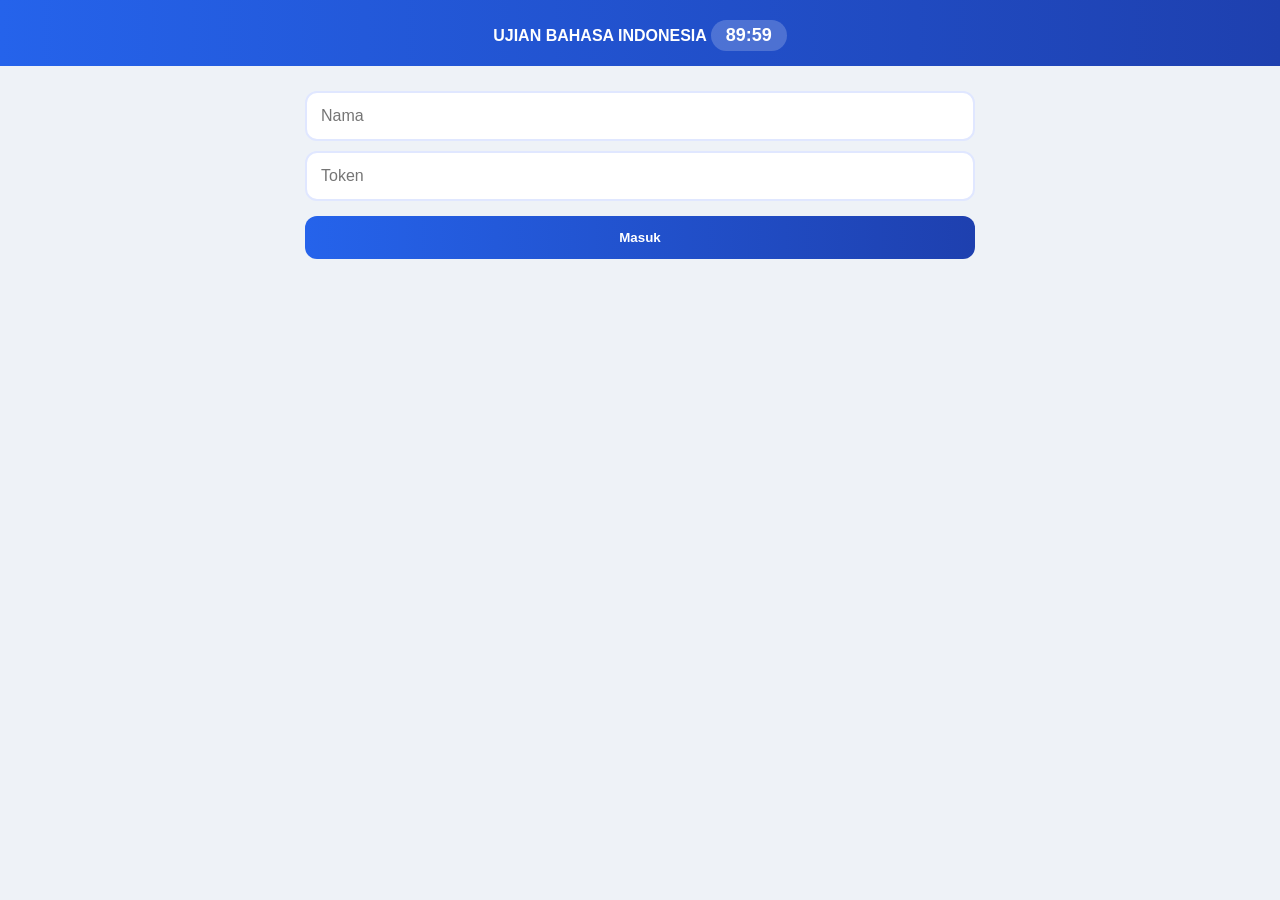
<file: Exam-B.Indonesia.html>
<!DOCTYPE html>
<html lang="id">
<head>
<meta charset="UTF-8">
<meta name="viewport" content="width=device-width, initial-scale=1.0">
<title>ANBK PRO FINAL</title>

<style>
*{box-sizing:border-box;}
body{margin:0;font-family:sans-serif;background:#eef2f7;}

.header{
background:linear-gradient(90deg,#2563eb,#1e40af);
color:#fff;text-align:center;padding:15px;font-weight:bold;
}

#timer{
font-size:18px;margin-top:5px;
background:rgba(255,255,255,0.2);
display:inline-block;padding:5px 15px;border-radius:20px;
}

.timer-warning{background:#dc2626 !important;}

.container{max-width:700px;margin:auto;padding:15px;}

section{display:none;}
section.active{display:block;}

.card{
background:#fff;padding:15px;border-radius:15px;
box-shadow:0 4px 10px rgba(0,0,0,0.08);margin-bottom:15px;
}

textarea,input{
width:100%;padding:14px;margin-top:10px;
border-radius:12px;border:2px solid #e0e7ff;font-size:16px;
}

.opsi{
padding:12px;margin:8px 0;border:2px solid #ddd;
border-radius:10px;cursor:pointer;
}
.opsi.selected{background:#2563eb;color:#fff;}

button{
width:100%;padding:14px;margin-top:15px;
background:linear-gradient(90deg,#2563eb,#1e40af);
color:#fff;border:none;border-radius:12px;font-weight:bold;
}

.btn-row{display:flex;gap:10px;}
.btn-row button{flex:1;}

.nav-wrap{
background:#fff;padding:10px;border-radius:12px;margin-bottom:15px;
}

.nav-grid{
display:grid;
grid-template-columns:repeat(auto-fill,minmax(40px,1fr));
gap:6px;
}

.nav-btn{
height:40px;border:none;border-radius:10px;background:#e5e7eb;
}
.nav-btn.aktif{background:#2563eb;color:#fff;}
.nav-btn.done{background:#16a34a;color:#fff;}
.nav-btn.ragu{background:#f59e0b;color:#fff;}

#notif{
position:fixed;bottom:20px;left:50%;
transform:translateX(-50%);
background:#1e40af;color:#fff;padding:12px 20px;
border-radius:10px;display:none;
}
</style>
</head>

<body>

<div class="header">
UJIAN BAHASA INDONESIA
<div id="timer">90:00</div>
</div>

<div id="notif"></div>

<div class="container">

<section id="login" class="active">
<input id="nama" placeholder="Nama">
<input id="token" placeholder="Token">
<button onclick="mulai()">Masuk</button>
</section>

<section id="isian"></section>
<section id="pg"></section>
<section id="uraian"></section>

</div>

<script>

/* CONFIG */
const URL="https://script.google.com/macros/s/AKfycby3sM_xxbS5INg2HZQXUxn0GVnv7gGxgFBCenBbK2CQqSbe-AJNjPc-BynPzy60WxLR/exec";
const TOKEN="123456";
const KODE_GURU="GURU123";

const KEY_DATA="DATA";
const KEY_TIME="TIME";
const KEY_PEL="PEL";

/* SOAL */
let soalIsian=[
"Dalam menulis surat lamaran pekerjaan, penggunaan bahasa yang _____________ sangat diperlukan agar surat terkesan profesional.",
"Kata 'implementasi' dalam konteks pendidikan bermakna _____________."
];

let soalPG=[
["Teks eksplanasi bertujuan untuk...",["Menjelaskan","Menghibur","Membujuk","Mengarang"]],
["Sinonim abstrak adalah...",["Nyata","Konkret","Tidak nyata","Jelas"]]
];

let soalUraian=[
"Jelaskan teks eksposisi!",
"Jelaskan pentingnya literasi!"
];

/* SYSTEM */
let data=JSON.parse(localStorage.getItem(KEY_DATA))||{isian:[],pg:[],uraian:[]};
let waktu=parseInt(localStorage.getItem(KEY_TIME))||5400;
let pelanggaran=parseInt(localStorage.getItem(KEY_PEL))||0;

let indexPG=0;
let raguPG=JSON.parse(localStorage.getItem("RAGU"))||[];

/* NOTIF */
function notif(t){
notifBox.innerText=t;
notifBox.style.display="block";
setTimeout(()=>notifBox.style.display="none",3000);
}

/* TIMER */
setInterval(()=>{
if(waktu<=0)return;
waktu--;
localStorage.setItem(KEY_TIME,waktu);

let m=Math.floor(waktu/60);
let s=waktu%60;
timer.innerText=(m<10?"0":"")+m+":"+(s<10?"0":"")+s;

if(waktu<=300){
timer.classList.add("timer-warning");
}

if(waktu<=0){
notif("Waktu habis!");
kirim();
}
},1000);

/* LOGIN */
function mulai(){
if(pelanggaran>=3){
let kode=prompt("Kode Guru:");
if(kode!==KODE_GURU)return notif("Salah!");
pelanggaran=0;
localStorage.setItem(KEY_PEL,0);
}

if(!nama.value)return notif("Isi nama!");
if(token.value!==TOKEN)return notif("Token salah!");

login.classList.remove("active");
renderIsian();
}

/* ISIAN */
function renderIsian(){
isian.classList.add("active");

let html="<div class='card'><h3>Isian</h3>";
soalIsian.forEach((s,i)=>{
html+=`${i+1}. ${s}<textarea id="i${i}">${data.isian[i]||""}</textarea>`;
});
html+="<button onclick='kePG()'>Lanjut</button></div>";

isian.innerHTML=html;
}

function kePG(){
data.isian=soalIsian.map((_,i)=>i0(i));
if(data.isian.includes(""))return notif("Isi semua!");
save();
isian.classList.remove("active");
renderPG();
}

function i0(i){return document.getElementById("i"+i).value}

/* PG */
function renderPG(){
pg.classList.add("active");

let html="<div class='nav-wrap'><div class='nav-grid'>";
soalPG.forEach((_,i)=>{
let s=data.pg[i]?"done":"";
let a=i==indexPG?"aktif":"";
let r=raguPG[i]?"ragu":"";
html+=`<button class="nav-btn ${s} ${a} ${r}" onclick="go(${i})">${i+1}</button>`;
});
html+="</div></div>";

let s=soalPG[indexPG];

html+=`<div class='card'><b>${indexPG+1}. ${s[0]}</b>`;
s[1].forEach((o,j)=>{
let val=["A","B","C","D"][j];
let sel=data.pg[indexPG]==val?"selected":"";
html+=`<div class="opsi ${sel}" onclick="pilih('${val}')">${val}. ${o}</div>`;
});

html+=`
<div class="btn-row">
<button onclick="prev()">←</button>
<button onclick="ragu()">Ragu</button>
<button onclick="next()">→</button>
</div>
</div>`;

pg.innerHTML=html;
}

function go(i){indexPG=i;renderPG();}
function pilih(v){data.pg[indexPG]=v;save();renderPG();}
function prev(){if(indexPG>0){indexPG--;renderPG();}}
function next(){
if(!data.pg[indexPG])return notif("Pilih dulu!");
if(indexPG<soalPG.length-1){indexPG++;renderPG();}
else keUraian();
}
function ragu(){
raguPG[indexPG]=!raguPG[indexPG];
localStorage.setItem("RAGU",JSON.stringify(raguPG));
renderPG();
}

/* URAIAN */
function keUraian(){
pg.classList.remove("active");
renderUraian();
}

function renderUraian(){
uraian.classList.add("active");

let html="<div class='card'><h3>Uraian</h3>";
soalUraian.forEach((s,i)=>{
html+=`${i+1}. ${s}<textarea id="u${i}">${data.uraian[i]||""}</textarea>`;
});
html+="<button onclick='kirim()'>Kirim</button></div>";

uraian.innerHTML=html;
}

/* KIRIM */
function kirim(){
data.uraian=soalUraian.map((_,i)=>u0(i));
if(data.uraian.includes(""))return notif("Isi semua!");

fetch(URL,{
method:"POST",
body:JSON.stringify({
nama:nama.value,
isian:data.isian.join("|"),
pg:data.pg.join(","),
uraian:data.uraian.join("|")
})
});

localStorage.clear();
notif("Terkirim!");
}

function u0(i){return document.getElementById("u"+i).value}
function save(){localStorage.setItem(KEY_DATA,JSON.stringify(data));}

/* ANTI KELUAR */
document.addEventListener("visibilitychange",()=>{
if(document.hidden){
pelanggaran++;
localStorage.setItem(KEY_PEL,pelanggaran);
notif("Jangan keluar ("+pelanggaran+"/3)");

if(pelanggaran>=3){
notif("Dikeluarkan!");
setTimeout(()=>location.reload(),1500);
}
}
});

</script>

</body>
</html>
</file>
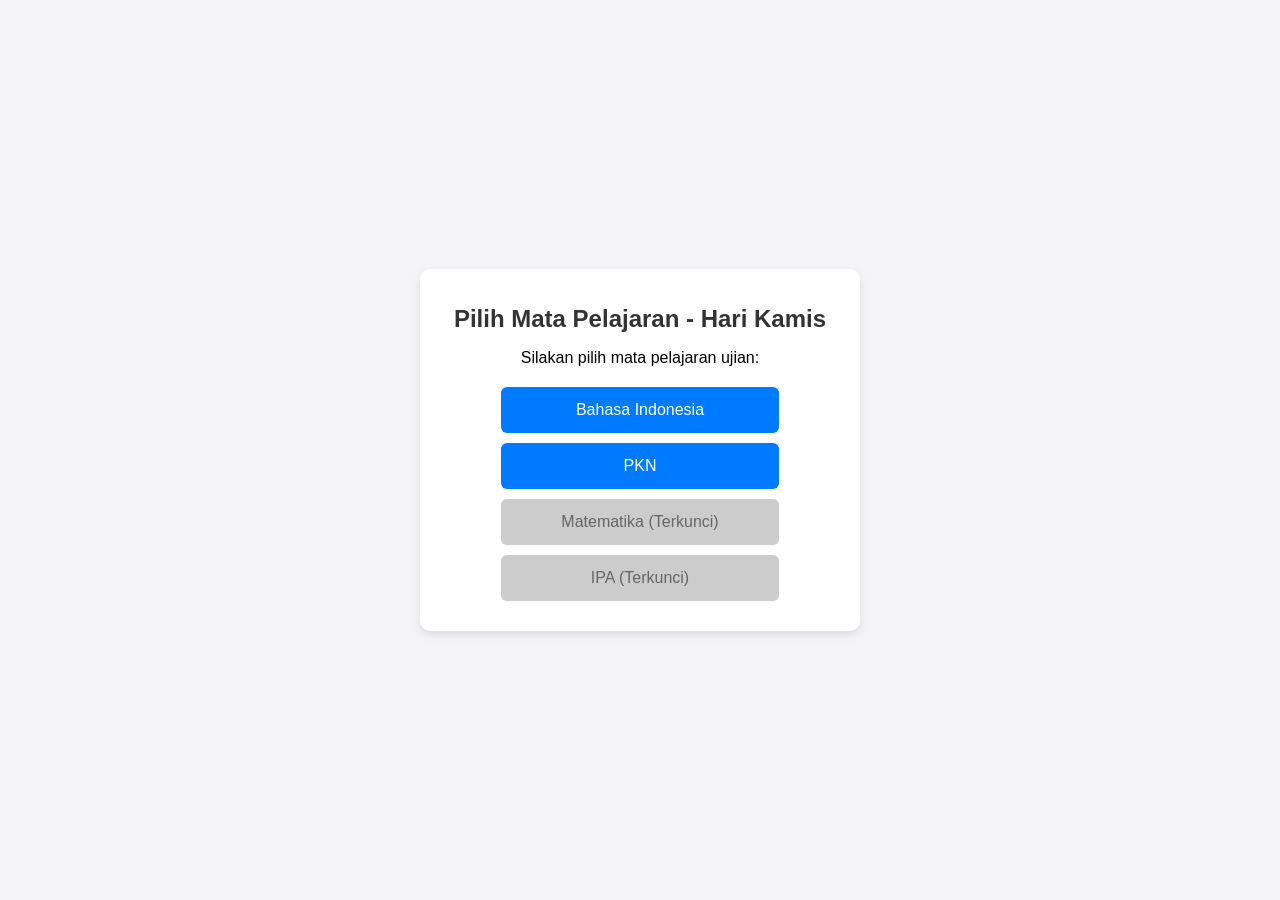
<file: hari-kamis.html>
<!DOCTYPE html>
<html lang="id">
<head>
  <meta charset="UTF-8">
  <meta name="viewport" content="width=device-width, initial-scale=1.0">
  <title>Pilih Hari Senin</title>
  <style>
    body {
      font-family: Arial, sans-serif;
      background-color: #f4f4f9;
      margin: 0;
      padding: 0;
      display: flex;
      justify-content: center;
      align-items: center;
      min-height: 100vh;
    }
    .container {
      width: 90%;
      max-width: 400px;
      text-align: center;
      background: #fff;
      padding: 20px;
      border-radius: 10px;
      box-shadow: 0 4px 8px rgba(0,0,0,0.1);
    }
    h1 {
      font-size: 1.5rem;
      color: #333;
      margin-bottom: 15px;
    }
    p {
      font-size: 1rem;
      margin-bottom: 20px;
    }
    .btn {
      display: block;
      width: 80%;
      max-width: 250px;
      margin: 10px auto;
      padding: 14px;
      background-color: #007bff;
      color: #fff;
      text-decoration: none;
      border-radius: 6px;
      font-size: 1rem;
      transition: 0.3s;
    }
    .btn:hover {
      background-color: #0056b3;
      transform: scale(1.02);
    }
    .locked {
      background-color: #ccc;
      color: #666;
      pointer-events: none;
      cursor: not-allowed;
    }
  </style>
</head>
<body>

  <div class="container">
    <h1>Pilih Mata Pelajaran - Hari Kamis</h1>
    <p>Silakan pilih mata pelajaran ujian:</p>

    <!-- Bahasa Indonesia aktif -->
    <a href="UPK B.Indonesia.pc.html" class="btn">Bahasa Indonesia</a>

    <!-- Contoh pelajaran lain (bisa kamu aktifkan/lock manual) -->
    <a href="UPK pkn.html" class="btn">PKN</a>
    <a href="UPK PPKN.html" class="btn locked">Matematika (Terkunci)</a>
    <a href="UPK IPA.html" class="btn locked">IPA (Terkunci)</a>
  </div>

</body>
</html>
</file>
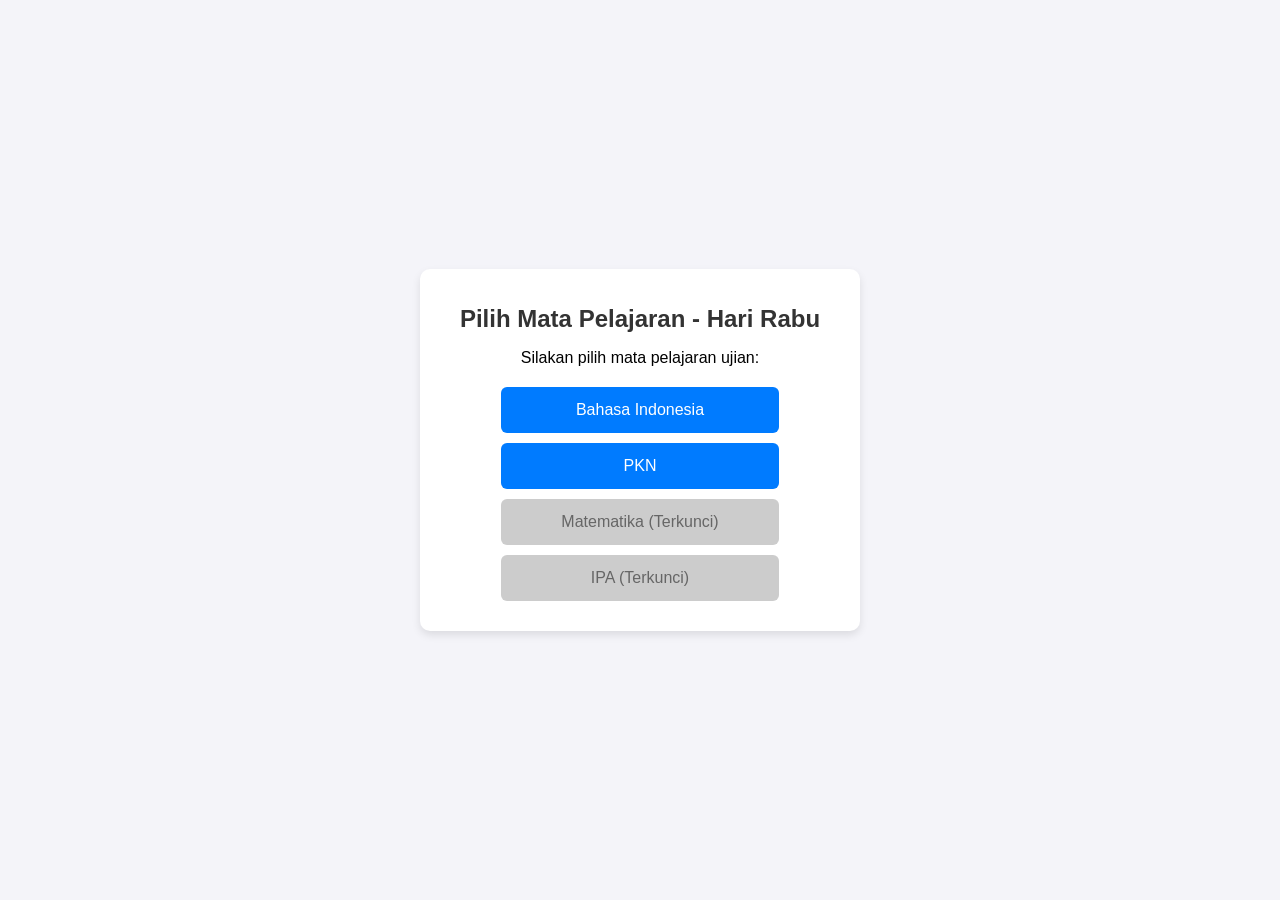
<file: hari-rabu.html>
<!DOCTYPE html>
<html lang="id">
<head>
  <meta charset="UTF-8">
  <meta name="viewport" content="width=device-width, initial-scale=1.0">
  <title>Pilih Hari Senin</title>
  <style>
    body {
      font-family: Arial, sans-serif;
      background-color: #f4f4f9;
      margin: 0;
      padding: 0;
      display: flex;
      justify-content: center;
      align-items: center;
      min-height: 100vh;
    }
    .container {
      width: 90%;
      max-width: 400px;
      text-align: center;
      background: #fff;
      padding: 20px;
      border-radius: 10px;
      box-shadow: 0 4px 8px rgba(0,0,0,0.1);
    }
    h1 {
      font-size: 1.5rem;
      color: #333;
      margin-bottom: 15px;
    }
    p {
      font-size: 1rem;
      margin-bottom: 20px;
    }
    .btn {
      display: block;
      width: 80%;
      max-width: 250px;
      margin: 10px auto;
      padding: 14px;
      background-color: #007bff;
      color: #fff;
      text-decoration: none;
      border-radius: 6px;
      font-size: 1rem;
      transition: 0.3s;
    }
    .btn:hover {
      background-color: #0056b3;
      transform: scale(1.02);
    }
    .locked {
      background-color: #ccc;
      color: #666;
      pointer-events: none;
      cursor: not-allowed;
    }
  </style>
</head>
<body>

  <div class="container">
    <h1>Pilih Mata Pelajaran - Hari Rabu</h1>
    <p>Silakan pilih mata pelajaran ujian:</p>

    <!-- Bahasa Indonesia aktif -->
    <a href="UPK B.Indonesia.pc.html" class="btn">Bahasa Indonesia</a>

    <!-- Contoh pelajaran lain (bisa kamu aktifkan/lock manual) -->
    <a href="UPK pkn.html" class="btn">PKN</a>
    <a href="UPK PPKN.html" class="btn locked">Matematika (Terkunci)</a>
    <a href="UPK IPA.html" class="btn locked">IPA (Terkunci)</a>
  </div>

</body>
</html>
</file>
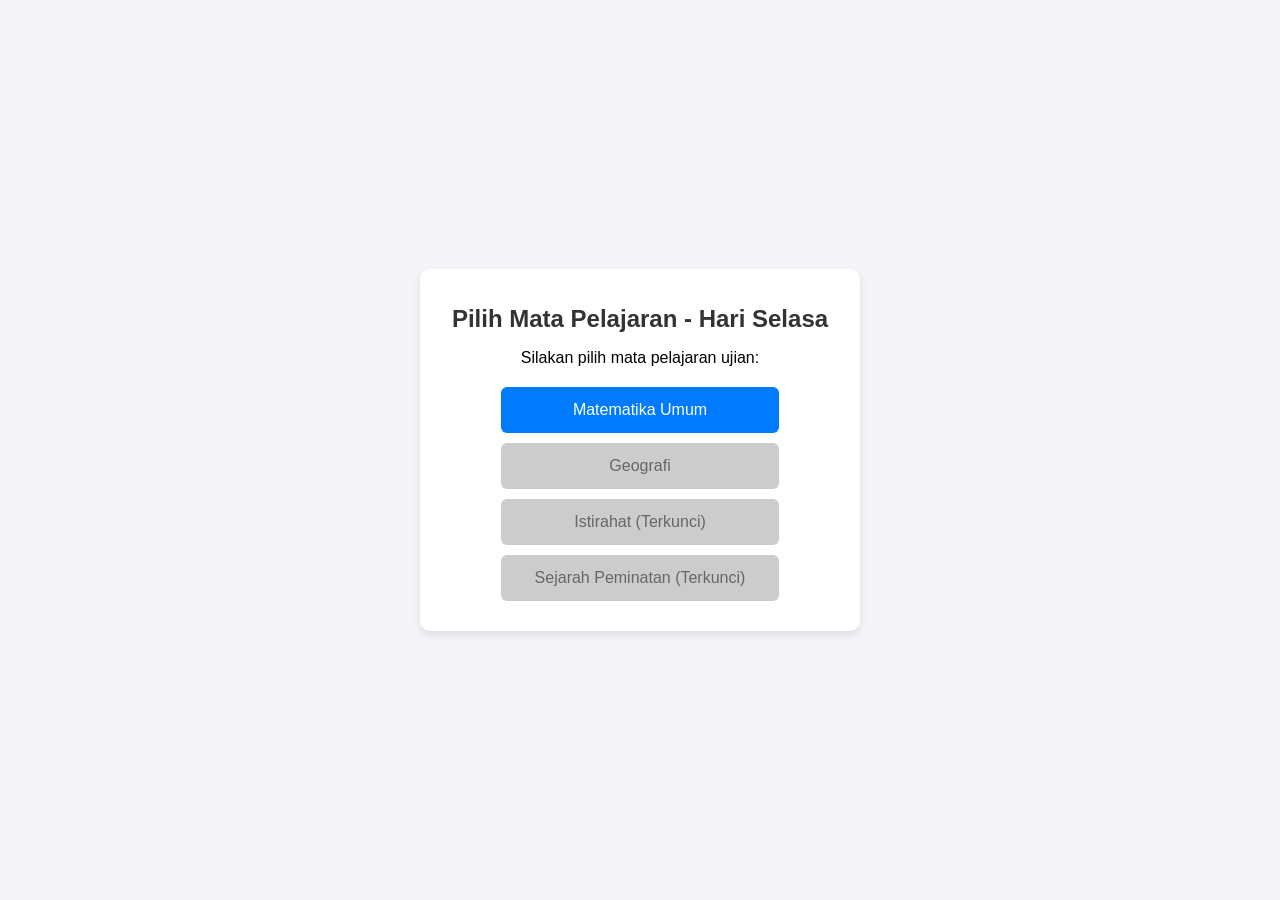
<file: hari-selasa.html>
<!DOCTYPE html>
<html lang="id">
<head>
  <meta charset="UTF-8">
  <meta name="viewport" content="width=device-width, initial-scale=1.0">
  <title>Pilih Hari Senin</title>
  <style>
    body {
      font-family: Arial, sans-serif;
      background-color: #f4f4f9;
      margin: 0;
      padding: 0;
      display: flex;
      justify-content: center;
      align-items: center;
      min-height: 100vh;
    }
    .container {
      width: 90%;
      max-width: 400px;
      text-align: center;
      background: #fff;
      padding: 20px;
      border-radius: 10px;
      box-shadow: 0 4px 8px rgba(0,0,0,0.1);
    }
    h1 {
      font-size: 1.5rem;
      color: #333;
      margin-bottom: 15px;
    }
    p {
      font-size: 1rem;
      margin-bottom: 20px;
    }
    .btn {
      display: block;
      width: 80%;
      max-width: 250px;
      margin: 10px auto;
      padding: 14px;
      background-color: #007bff;
      color: #fff;
      text-decoration: none;
      border-radius: 6px;
      font-size: 1rem;
      transition: 0.3s;
    }
    .btn:hover {
      background-color: #0056b3;
      transform: scale(1.02);
    }
    .locked {
      background-color: #ccc;
      color: #666;
      pointer-events: none;
      cursor: not-allowed;
    }
  </style>
</head>
<body>

  <div class="container">
    <h1>Pilih Mata Pelajaran - Hari Selasa</h1>
    <p>Silakan pilih mata pelajaran ujian:</p>

    <!-- Bahasa Indonesia aktif -->
    <a href="UPK Matematika Umum.pc.html" class="btn">Matematika Umum</a>

    <!-- Contoh pelajaran lain (bisa kamu aktifkan/lock manual) -->
    <a href="UPK pkn.html" class="btn locked">Geografi</a>
    <a href="UPK PPKN.html" class="btn locked">Istirahat (Terkunci)</a>
    <a href="UPK IPA.html" class="btn locked">Sejarah Peminatan (Terkunci)</a>
  </div>

</body>
</html>
</file>
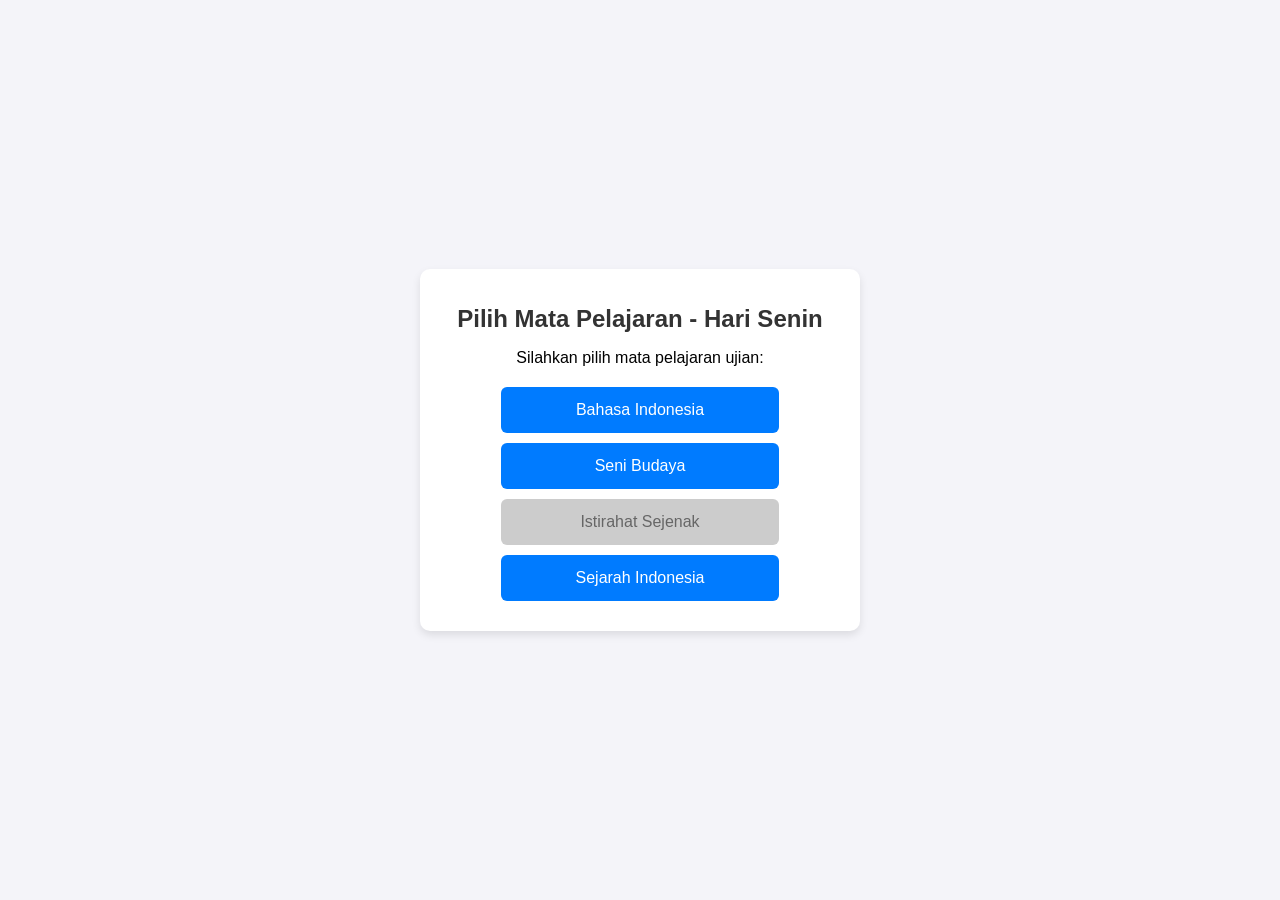
<file: hari-senin.html>
<!DOCTYPE html>
<html lang="id">
<head>
  <meta charset="UTF-8">
  <meta name="viewport" content="width=device-width, initial-scale=1.0">
  <title>Pilih Hari Senin</title>
  <style>
    body {
      font-family: Arial, sans-serif;
      background-color: #f4f4f9;
      margin: 0;
      padding: 0;
      display: flex;
      justify-content: center;
      align-items: center;
      min-height: 100vh;
    }
    .container {
      width: 90%;
      max-width: 400px;
      text-align: center;
      background: #fff;
      padding: 20px;
      border-radius: 10px;
      box-shadow: 0 4px 8px rgba(0,0,0,0.1);
    }
    h1 {
      font-size: 1.5rem;
      color: #333;
      margin-bottom: 15px;
    }
    p {
      font-size: 1rem;
      margin-bottom: 20px;
    }
    .btn {
      display: block;
      width: 80%;
      max-width: 250px;
      margin: 10px auto;
      padding: 14px;
      background-color: #007bff;
      color: #fff;
      text-decoration: none;
      border-radius: 6px;
      font-size: 1rem;
      transition: 0.3s;
    }
    .btn:hover {
      background-color: #0056b3;
      transform: scale(1.02);
    }
    .locked {
      background-color: #ccc;
      color: #666;
      pointer-events: none;
      cursor: not-allowed;
    }
  </style>
</head>
<body>

  <div class="container">
    <h1>Pilih Mata Pelajaran - Hari Senin</h1>
    <p>Silahkan pilih mata pelajaran ujian:</p>

    <!-- Bahasa Indonesia aktif -->
    <a href="UPK B.Indonesia.pc.html" class="btn">Bahasa Indonesia</a>

    <!-- Contoh pelajaran lain (bisa kamu aktifkan/lock manual) -->
    <a href="UPK Senibudaya.html" class="btn">Seni Budaya</a>
    <a href="UPK html" class="btn locked">Istirahat Sejenak</a>
    <a href="UPK Sejarah Indonesia.html" class="btn">Sejarah Indonesia</a>
  </div>

</body>
</html>
</file>
